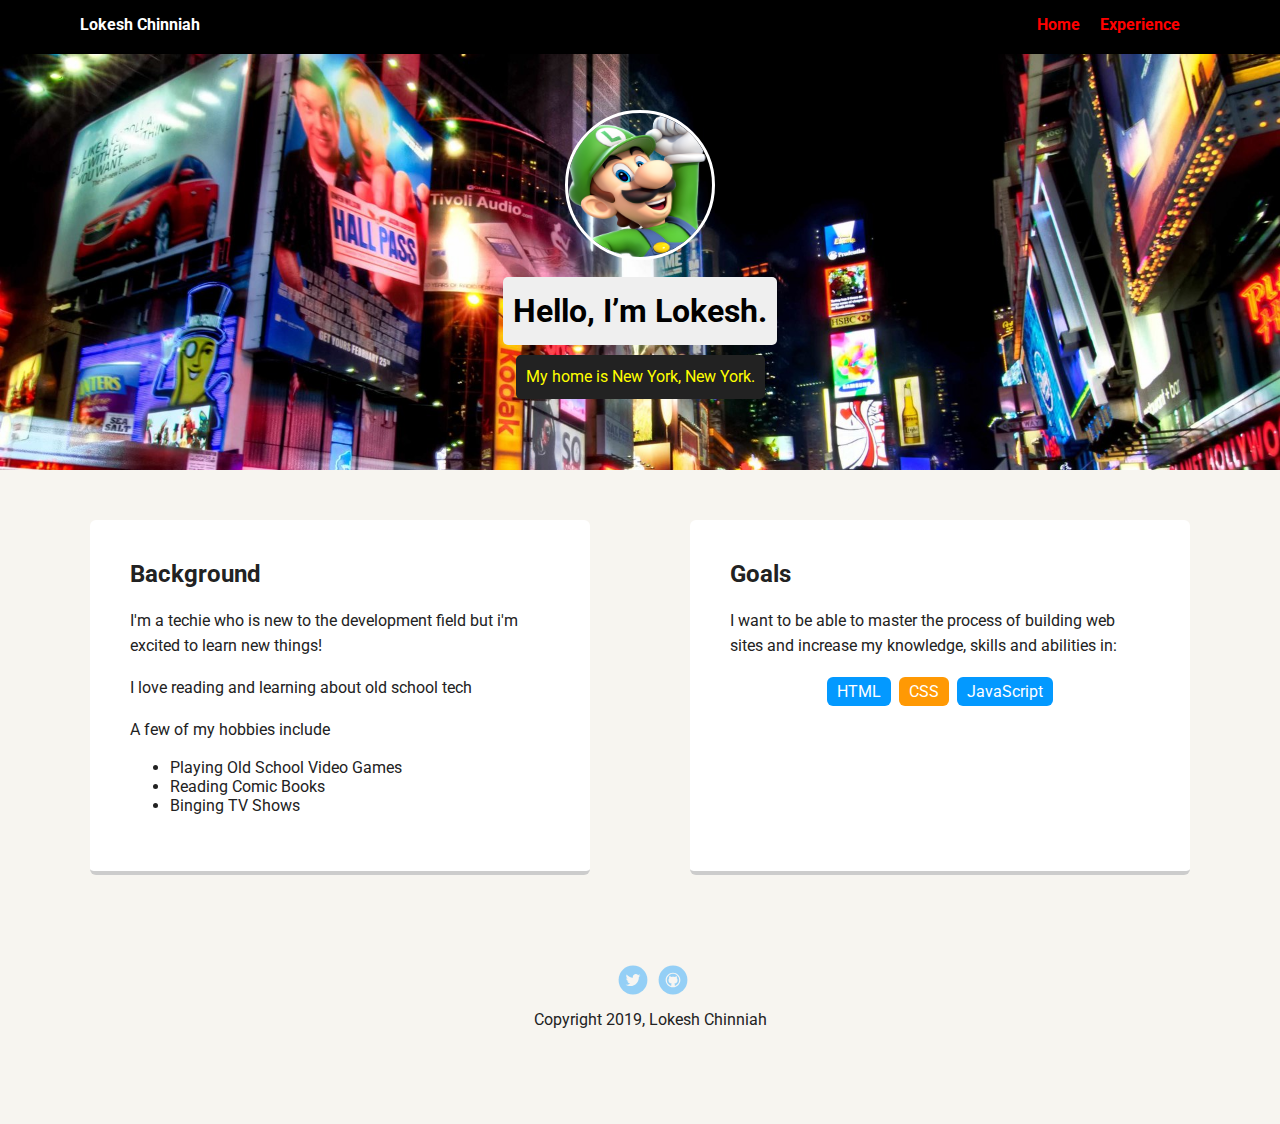
<file: portfolio_update_v1/index.html>
<!doctype html>
<html lang="en">
<head>
  <meta charset="utf-8">
  <title>Lokesh Chinniah's Profile</title>
  <meta name="viewport" content="width=device-width, initial-scale=1.0">
  <link rel="stylesheet" href="styles.css">
  <link href="https://fonts.googleapis.com/css?family=Muli%7CRoboto:400,300,500,700,900" rel="stylesheet"></head>
  <body>

    <div class="main-nav">
        <ul class="nav">
          <li class="name">Lokesh Chinniah</li>
          <li><a href="index.html">Home</a></li>
          <li><a href="experience.html">Experience</a><li>
        </ul>
    </div>

    <header>
      <img src="images/me.png" alt="Drawing of Lokesh" class="profile-image">
      <h1 class="tag name">Hello, I’m Lokesh.</h1>
      <p class="tag location">My home is New York, New York.</p>
    </header>

    <main class="flex">
      <div class="card">
        <h2>Background</h2>
        <p>I'm a techie who is new to the development field but i'm excited to learn new things!</p>
        <p>I love reading and learning about old school tech</p>
        <p>A few of my hobbies include<ul class="Hobbies">
            <li>Playing Old School Video Games</li>
            <li>Reading Comic Books</li>
            <li>Binging TV Shows</li>
          </ul>

      </div>

      <div class="card">
        <h2>Goals</h2>
        <p>I want to be able to master the process of building web sites and increase my knowledge, skills and abilities in:</p>
        <ul class="skills">
          <li>HTML</li>
          <li>CSS</li>
          <li>JavaScript</li>
        </ul>
      </div>

    </main>
    <footer>
      <ul>
        <li><a href="https://twitter.com/frogoflokis" class="social twitter">Twitter</a></li>
        <li><a href="https://github.com/LokeshChinniah" class="social github">Github</a></li>
      </ul>
      <p class="copyright">Copyright 2019, Lokesh Chinniah</p>
    </footer>
  </body>
  </html>
</file>
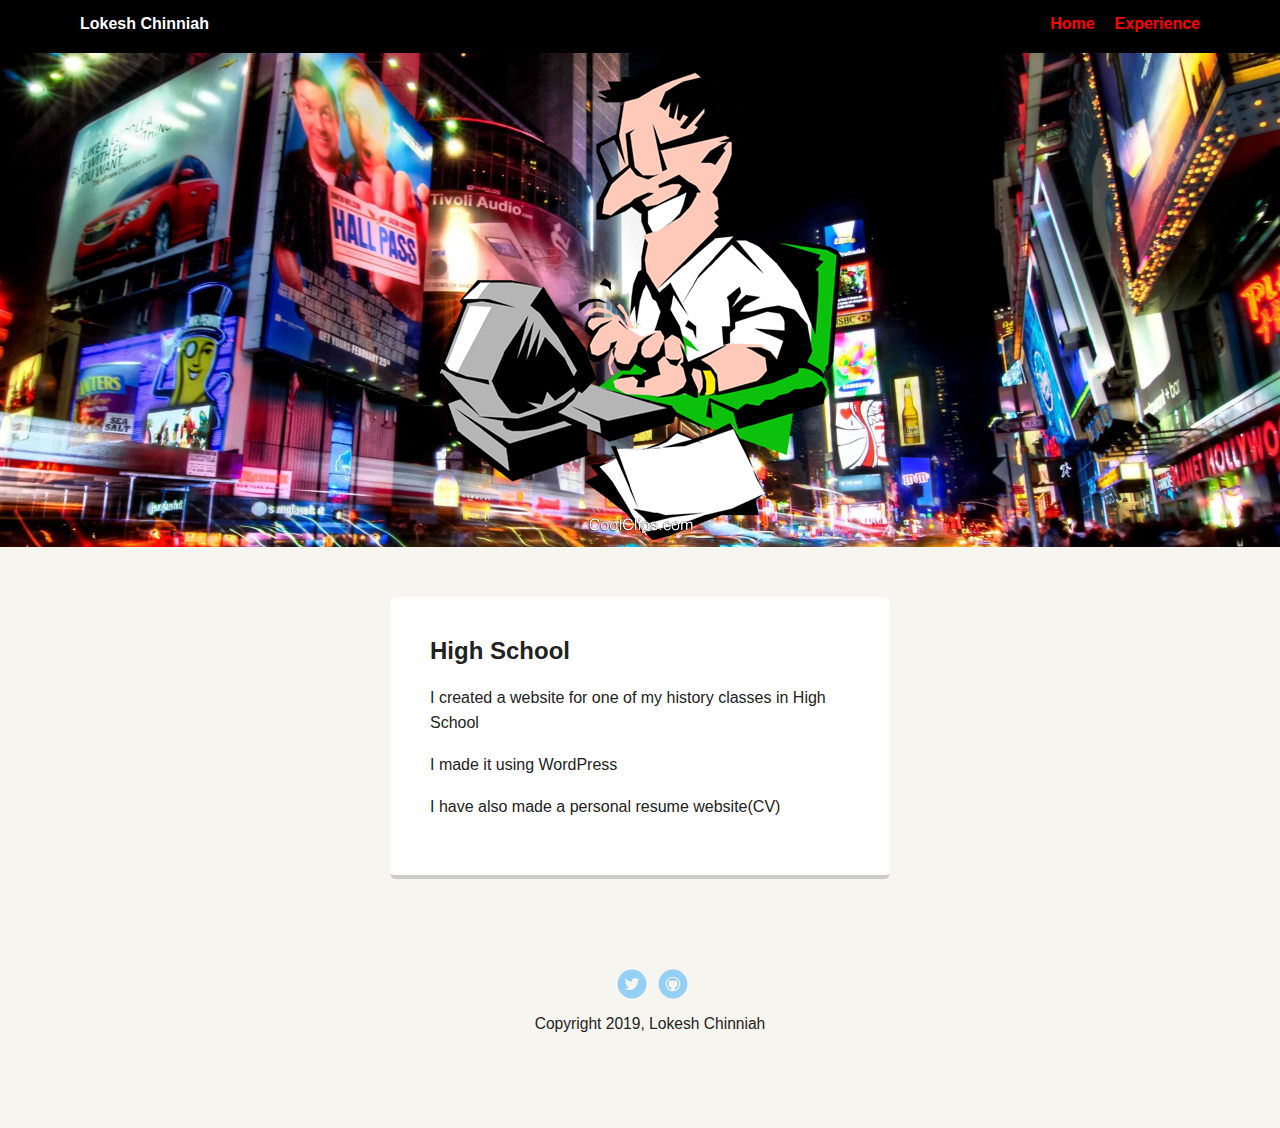
<file: portfolio_update_v1/experience.html>
<!DOCTYPE html>
<html lang="en" dir="ltr">
  <head>
    <meta charset="utf-8">
    <title>Experience</title>
    <link rel="stylesheet" href="styles.css">
  </head>
  <body>

    <div class="main-nav">
      <ul class="nav">
        <li class="name">Lokesh Chinniah</li>
        <li><a href="index.html">Home</a></li>
        <li><a href="experience.html">Experience</a></li>
      </ul>
    </div>

    <header>
      <img src="images/typing.png" alt="man typing" class="profile image">
    </header>

    <main class="flex">
      <div class="card">
        <h2>High School</h2>
        <p>I created a website for one of my history classes in High School</p>
        <p>I made it using WordPress</p>
        <p>I have also made a personal resume website&lpar;CV&rpar;</p>
      </div>

    </main>

    <footer>
      <ul>
        <li><a href="https://twitter.com/frogoflokis" class="social twitter">Twitter</a></li>
        <li><a href="https://github.com/LokeshChinniah" class="social github">Github</a></li>
      </ul>
      <p class="copyright">Copyright 2019, Lokesh Chinniah</p>
    </footer>
  </body>
</html>
</file>
<file: portfolio_update_v1/styles.css>
/* Global Layout Set-up */
* {
  box-sizing: border-box;
}

body {
  margin: 0;
  padding: 0;
  text-align: center;
  font-family: 'Roboto', sans-serif;
  color: #222;
  background: #f7f5f0;
}
/* Link Styles */

a {
  text-decoration: none;
  color: red;
}
a:hover {
  color: green;
}

/* Section Styles */

.main-nav {
  width: 100%;
  background: black;
  min-height: 30px;
  padding: 10px;
  position: fixed;
  text-align: center;
}
.nav {
  display: flex;
  justify-content: space-around;
  font-weight: 700;
  list-style-type: none;
  margin: 0 auto;
  padding: 0;
}

.nav .name {
    display: block;
    margin-right: auto;
    color: white;
}
.nav li {
  padding: 5px 10px 10px 10px;
}
.nav a {
  transition: all .5s;
}
.nav a:hover {
  color: white
}

header {
  text-align: center;
  background: url('images/NY.jpg') no-repeat top center ;
  background-size: cover;
  overflow: hidden;
  padding-top: 60px;
}
header {
  line-height: 1.5;
}
header .profile-image {
  margin-top: 50px;
  width: 150px;
  height: 150px;
  border-radius: 50%;
  border: 3px solid white;
  transition: all .5s;
}
header .profile-image:hover {
  transform: scale(1.4) rotate(360deg);
}
.tag {
  background-color: #efefef;
  color: black;
  padding: 10px;
  border-radius: 5px;
  display: table;
  margin: 10px auto;
}
.location {
  background-color: #222;
  color: yellow;
}
.card {
  margin: 30px;
  padding: 20px 40px 40px;
  max-width: 500px;
  text-align: left;
  background: #fff;
  border-bottom: 4px solid #ccc;
  border-radius: 6px;
  transition: all .5s;
}
.card:hover {
  border-color: #ff99ff;
}

ul.skills {
  padding: 0;
  text-align: center;
}

.skills li {
  border-radius: 6px;
  display: inline-block;
  background: #ff9904;
  color: white;
  padding: 5px 10px;
  margin: 2px;
}

.skills li:nth-child(odd) {
  background: #0399ff;
}

footer {
  width: 100%;
  min-height: 30px;
  padding: 20px 0 40px 20px;
}

footer .copyright {
  top: -8px;
  font-size: .75em;
}

footer ul {
  list-style-type: none;
  margin: 0;
  padding: 0;
}

footer ul li {
  display: inline-block;
}

a.social {
  display: inline-block;
  text-indent: -9999px;
  margin-left: 5px;
  width: 30px;
  height: 30px;
  background-size: 30px 30px;
  opacity: .4;
  transition: all .5s;
}
a.twitter {
  background-image: url(images/twitter.svg);
}
a.linkedin {
  background-image: url(images/linkedin.svg);
}
a.github {
  background-image: url(images/github.svg);
}
a.social:hover {
  opacity: 1;
}
.clearfix {
  clear: both;
}

/* Styles for larger screens */
@media screen and (min-width: 720px) {

  .flex {
      display: -ms-flexbox;      /* TWEENER - IE 10 */
      display: flex;
      max-width: 1200px;
      -ms-flex-pack: distribute;
      justify-content: space-around;
      margin: 0 auto;
  }

  header {
    min-height: 470px;
  }

  .nav {
    max-width: 1200px;
    padding: 0 30px;
  }


  main {
    padding-top: 20px;
  }

  main p {
    line-height: 1.6em;
  }

  footer {
    font-size: 1.3em;
    max-width: 1200px;
    margin: 40px auto;
  }

}
</file>
